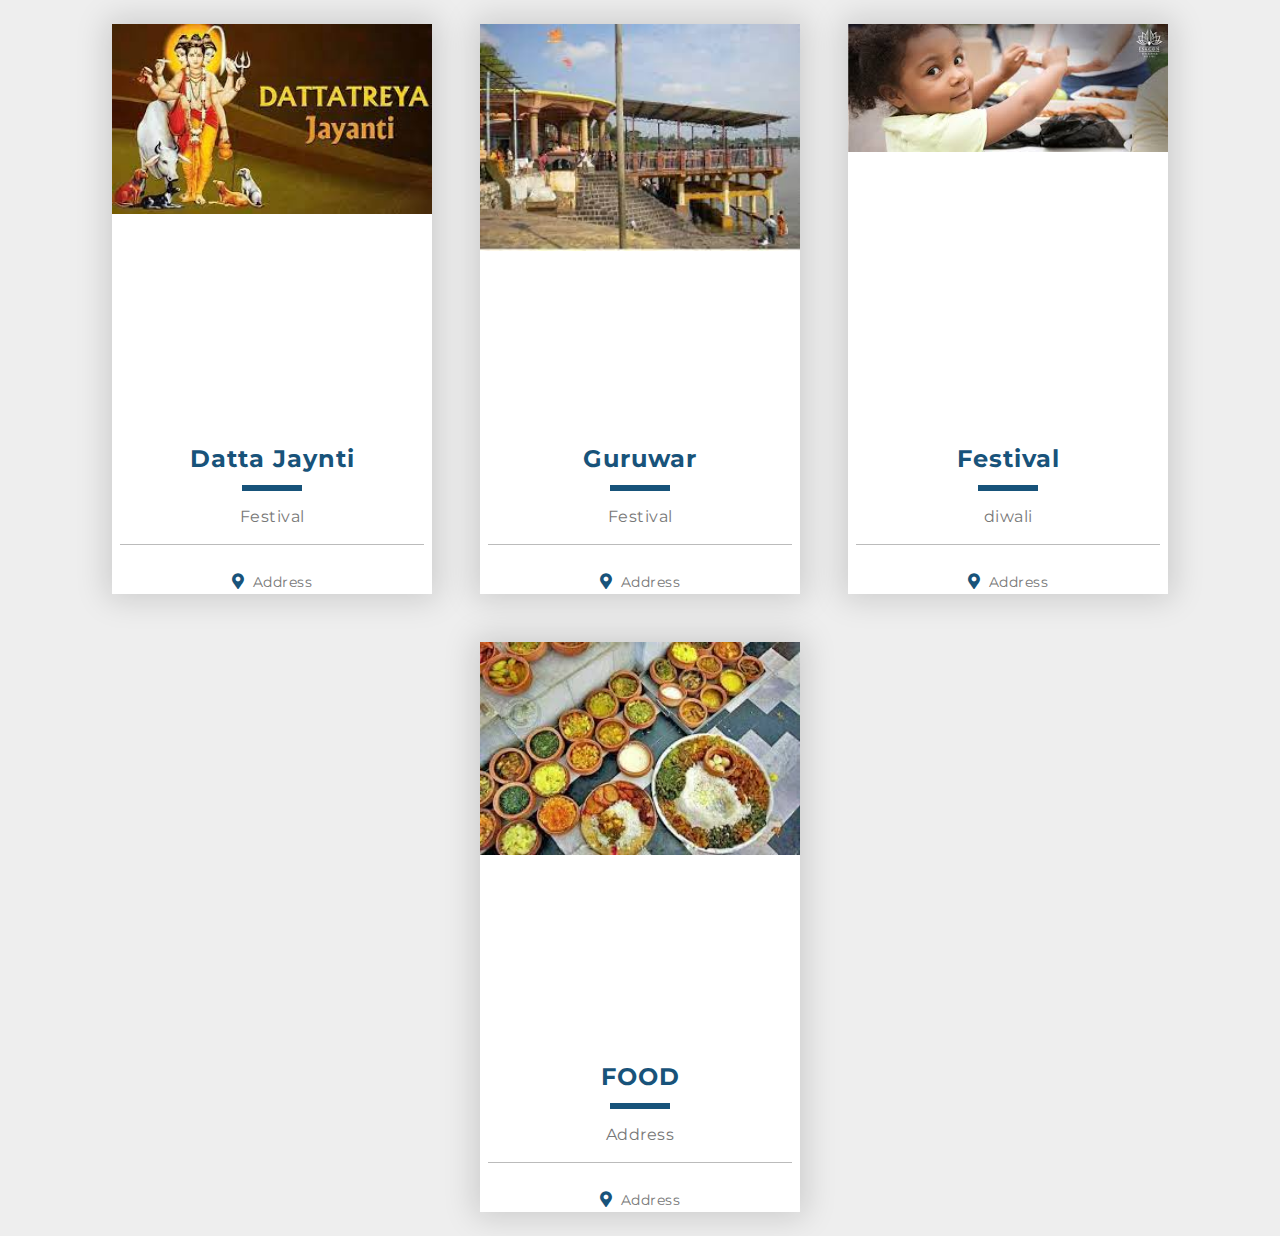
<file: Event.html>
<!DOCTYPE html>
<html lang="en">
<head>
    <meta charset="UTF-8">
    <meta name="viewport" content="width=device-width, initial-scale=1.0">
    <link href="https://fonts.googleapis.com/css2?family=Montserrat:wght@500&display=swap" rel="stylesheet">
    <link rel="stylesheet" href="https://cdnjs.cloudflare.com/ajax/libs/font-awesome/5.14.0/css/all.min.css">
    <link rel="stylesheet" href="EventStyle.css">
    <title>Events Ticket Card</title>
</head>
<body>
    <div class="container">
        <div class="item-container">
            <div class="img-container">
                <img src="jaynti.jpeg" alt="Event image">
            </div>

            <div class="body-container">
                <div class="overlay"></div>

                <div class="event-info">
                    <p class="title">Datta Jaynti</p>
                    <div class="separator"></div>
                    <p class="info">Festival</p>

                    <div class="additional-info">
                        <p class="info">
                            <i class="fas fa-map-marker-alt"></i>
                            Address
                        </p>
                        <p class="info">
                            <i class="far fa-calendar-alt"></i>
                            Tuesday, 26 December 2023
                        </p>

                        <p class="info description">
                            Lord dattatya is believed to be an incarnation of brahma , vishnu and mahesh.It is said that they are considered to be art of tridevas <span>more...</span>
                        </p>
                    </div>
                </div>
                <button class="action">Details</button>
            </div>
        </div>

        <div class="item-container">
            <div class="img-container">
                <img src="festival.jpeg" alt="Event image">
            </div>

            <div class="body-container">
                <div class="overlay"></div>

                <div class="event-info">
                    <p class="title">Guruwar</p>
                    <div class="separator"></div>
                    <p class="info">Festival</p>
                   

                    <div class="additional-info">
                        <p class="info">
                            <i class="fas fa-map-marker-alt"></i>
                           Address
                        </p>
                        <p class="info">
                            <i class="far fa-calendar-alt"></i>
                            Sat, Sep 19, 10:00 AM 
                        </p>

                        <p class="info description">
                            Lord dattatya is believed to be an incarnation of brahma , vishnu and mahesh.It is said that they are considered to be art of tridevas <span>more...</span>
                        </p>
                    </div>
                </div>
                <button class="action">Details</button>
            </div>
        </div>

        <div class="item-container">
            <div class="img-container">
                <img src="gurwar.jpeg" alt="Event image">
            </div>

            <div class="body-container">
                <div class="overlay"></div>

                <div class="event-info">
                    <p class="title"> Festival</p>
                    <div class="separator"></div>
                    <p class="info">diwali</p>
                   
                    <div class="additional-info">
                        <p class="info">
                            <i class="fas fa-map-marker-alt"></i>
                           Address
                        </p>
                        <p class="info">
                            <i class="far fa-calendar-alt"></i>
                            Sat, Sep 19, 10:00 AM 
                        </p>

                        <p class="info description">
                            Lord dattatya is believed to be an incarnation of brahma , vishnu and mahesh.It is said that they are considered to be art of tridevas<span>more...</span>
                        </p>
                    </div>
                </div>
                <button class="action">Details</button>
            </div>
        </div>

        <div class="item-container">
            <div class="img-container">
                <img src="food.jpeg" alt="Event image">
            </div>

            <div class="body-container">
                <div class="overlay"></div>

                <div class="event-info">
                    <p class="title">FOOD</p>
                    <div class="separator"></div>
                    <p class="info">Address</p>
                   

                    <div class="additional-info">
                        <p class="info">
                            <i class="fas fa-map-marker-alt"></i>
                           Address
                        </p>
                        <p class="info">
                            <i class="far fa-calendar-alt"></i>
                            Sat, Sep 19, 10:00 AM
                        </p>

                        <p class="info description">
                            Lord dattatya is believed to be an incarnation of brahma , vishnu and mahesh.It is said that they are considered to be art of tridevas <span>more...</span>
                        </p>
                    </div>
                </div>
                <button class="action">Details</button>
            </div>
        </div>
    </div>
    
</body>
</html>
</file>
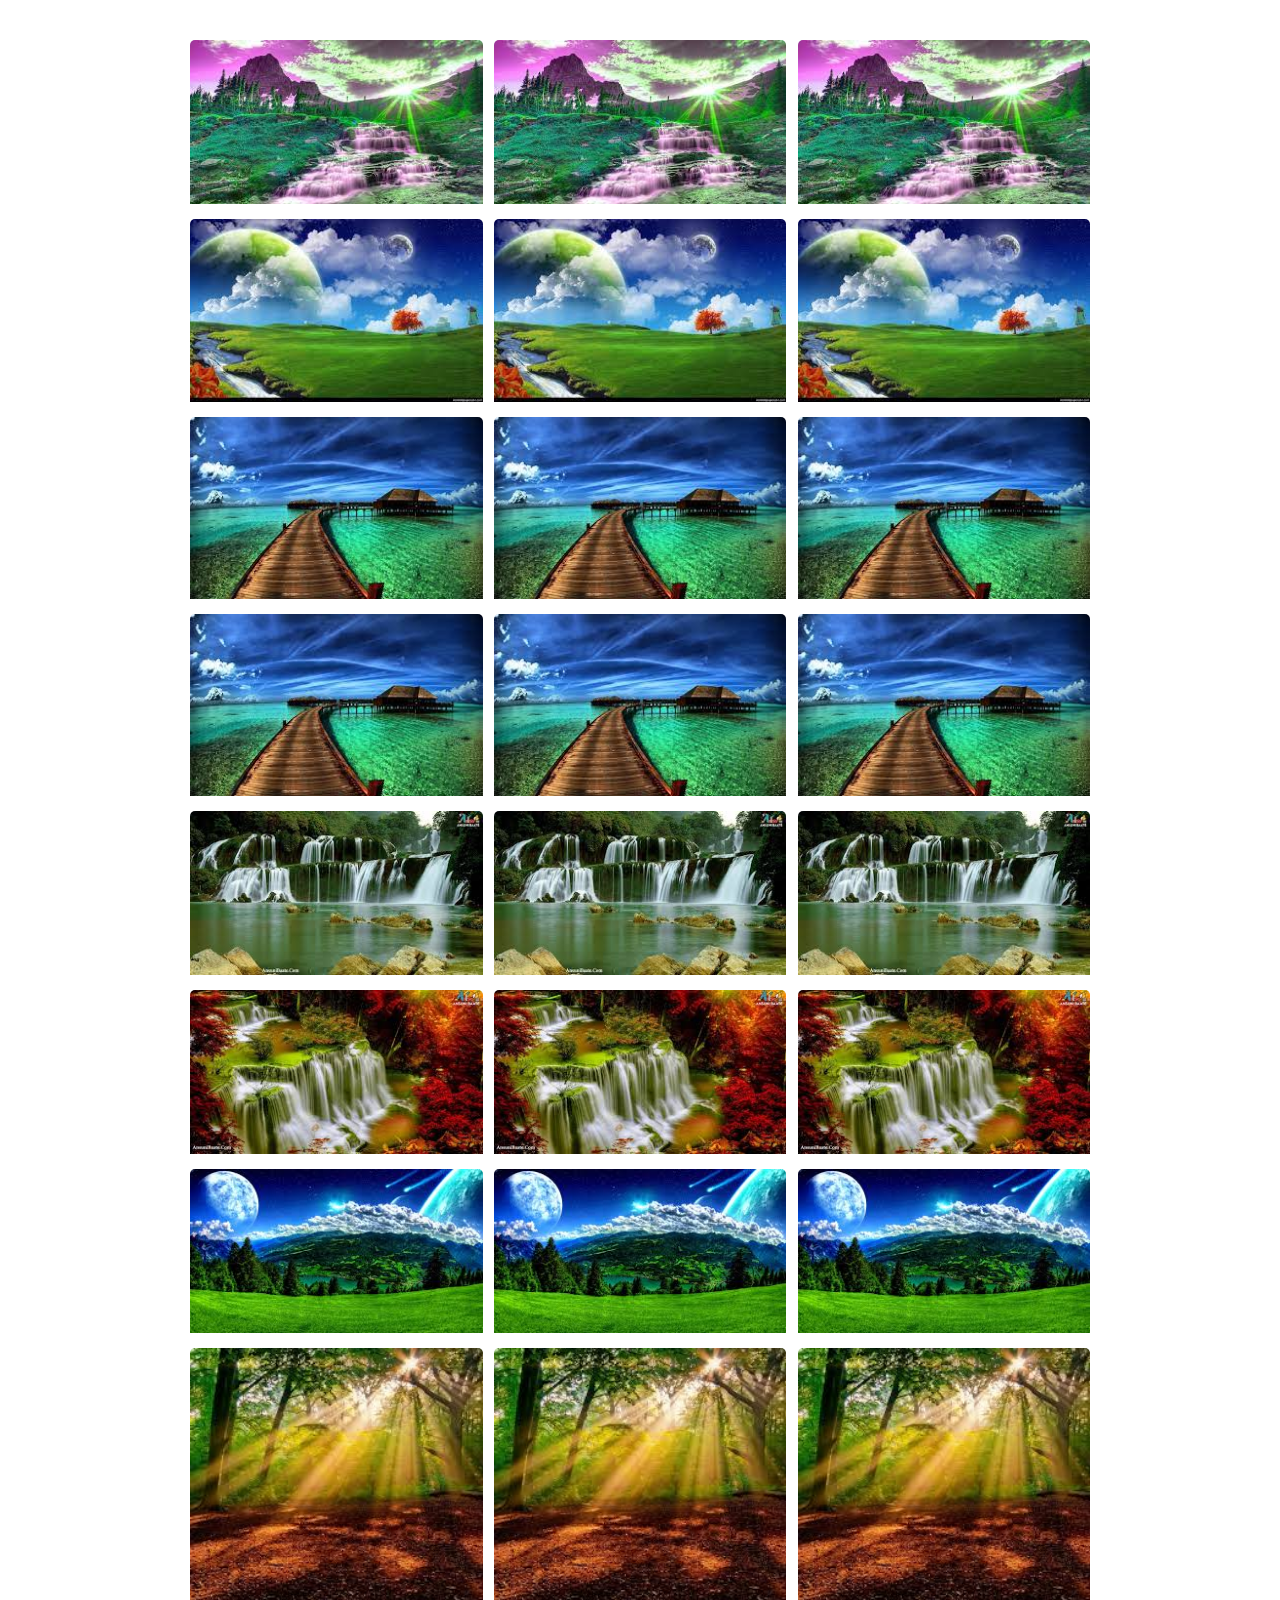
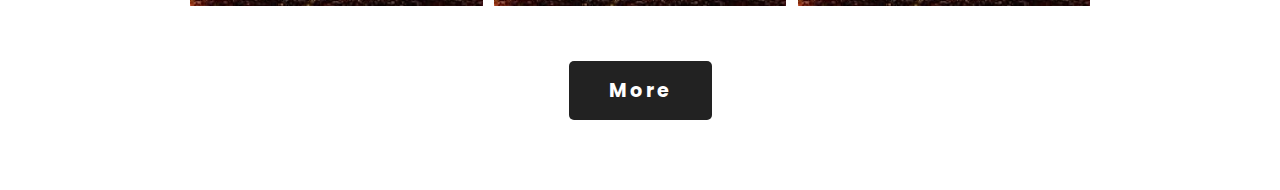
<file: Gallery.html>
<!DOCTYPE html>
<html>
<head>
	<title>Photogallery</title>
	<link rel="stylesheet" type="text/css" href="Gallery.css">
</head>
<body>
	<div class="container">
		
		<div class="box">
			<div class="dream">
				<img src="1.jpeg">
				<img src="2.jpeg">
				<img src="3.jpeg">
				<img src="4.jpeg">
				<img src="5.jpeg">
				<img src="6.jpeg">
				<img src="7.jpeg">
				<img src="8.jpeg">
			</div>

			<div class="dream">
				<img src="1.jpeg">
				<img src="2.jpeg">
				<img src="3.jpeg">
				<img src="4.jpeg">
				<img src="5.jpeg">
				<img src="6.jpeg">
				<img src="7.jpeg">
				<img src="8.jpeg">
			</div>
			
			<div class="dream">
				<img src="1.jpeg">
				<img src="2.jpeg">
				<img src="3.jpeg">
				<img src="4.jpeg">
				<img src="5.jpeg">
				<img src="6.jpeg">
				<img src="7.jpeg">
				<img src="8.jpeg">
			</div>
       </div>

    <div class="btn">
      <a href="#">More</a>
    </div>

   </div>
</body>
</html>
</file>
<file: EventStyle.css>
* {
    margin: 0;
    padding: 0;
    box-sizing: border-box;
    font-family: 'Montserrat', sans-serif;
}

body {
    min-height: 100vh;
    width: 100%;
    font-size: 16px;
    background: #eee;
    color: #777;
    display: flex;
    justify-content: center;
    align-items: center;
}

.container {
    width: 100%;
    display: flex;
    justify-content: center;
    align-items: center;
    flex-wrap: wrap;
}

.item-container {
    position: relative;
    margin: 24px;
    width: 320px;
    height: 570px;
    overflow: hidden;
    background-color: #fff;
    box-shadow: 0 0 30px 5px rgba(0, 0, 0, 0.15);
    cursor: pointer;
}

.img-container,
.body-container {
    position: absolute;
    top: 0;
    left: 0;
    width: 100%;
    height: 100%;
}

.img-container img {
    width: 100%;
}

.body-container {
    position: relative;
}

.overlay {
    position: relative;
    width: 100%;
    height: 400px;
    background-color: rgba(24, 83, 122, 0.6);
    opacity: 0;
    transition: height linear 0.4s, opacity linear 0.2s;
}

.item-container:hover .overlay {
    opacity: 1;
    height: 150px;
}

.event-info {
    background-color: #fff;
    display: flex;
    flex-direction: column;
    justify-content: center;
    align-items: center;
    padding: 8px;
}

.title,
.price {
    color: #18537a;
    font-size: 1.5em;
    font-weight: bold;
    letter-spacing: 1px;
    margin: 12px;
}

.info {
    letter-spacing: 0.5px;
    margin-bottom: 6px;
}

.separator {
    width: 20%;
    height: 6px;
    background-color: #17537a;
    margin-bottom: 16px;
}

.additional-info {
    border-top: 1px solid #bbb;
    margin-top: 12px;
    padding: 28px;
    padding-bottom: 0;
}

.additional-info .info {
    font-size: 0.9em;
    margin-bottom: 20px;
    text-align: center;
}

.info i {
    color: #18537a;
    font-size: 1.1em;
    margin-right: 4px;
}

.info span {
    color: #18537a;
    font-weight: bolder;
}

.action {
    color: #fff;
    border: 3px solid #fff;
    background-color: transparent;
    position: absolute;
    top: -100px;
    left: 50%;
    transform: translateX(-50%);
    width: 60%;
    outline: none;
    cursor: pointer;
    padding: 12px;
    text-transform: uppercase;
    font-size: 1.3em;
    font-weight: bold;
    letter-spacing: 2px;
    transition: background-color 0.4s, top 0.4s;
}

.item-container:hover .action {
    top: 50px;
}

.action:hover {
    background-color: rgba(255, 255, 255, 0.2);
}
</file>
<file: Gallery.css>
@import url('https://fonts.googleapis.com/css2?family=Poppins:wght@100;200;300;400;500;600;700;800;900&display=swap');

*{
  margin: 0;
  padding: 0;
  box-sizing: border-box;
  font-family: 'Poppins', sans-serif;
}

.container{
  display: flex;
  flex-direction: column;
  justify-content: center;
  align-items: center;
  text-align: center;
  margin: 40px 20px 0 20px;
}

.container .heading{
  width: 50%;
  padding-bottom: 50px;
}
.container .heading h3{
  font-size: 3em;
  font-weight: bolder;
  padding-bottom: 10px;
  border-bottom: 3px solid #222;
}

.container .heading h3 span{
  font-weight: 100;
}
.container .box{
 display: flex;
 flex-direction: row;
 justify-content: space-between;
}

.container .box .dream{
  display: flex;
  flex-direction: column;
  width: 32.5%;
}

.container .box .dream img{
  width: 100%;
  padding-bottom: 15px;
  border-radius: 5px;
}

.container .btn{
  margin: 40px 0 70px 0;
  background: #222;
  padding: 15px 40px ;
  border-radius: 5px;
}

.container .btn a{
 color: #fff;
 font-size: 1.2em;
 text-decoration: none;
 font-weight: bolder;
 letter-spacing: 3px;
}

@media only screen and (max-width: 769px){
    .container .box{
   flex-direction: column;
  }

.container .box .dream{
  width: 100%;
}





}

@media only screen and (max-width: 643px){
.container .heading{
  width: 100%;
}
.container .heading h3{
  font-size: 1em;

}







}
</file>
